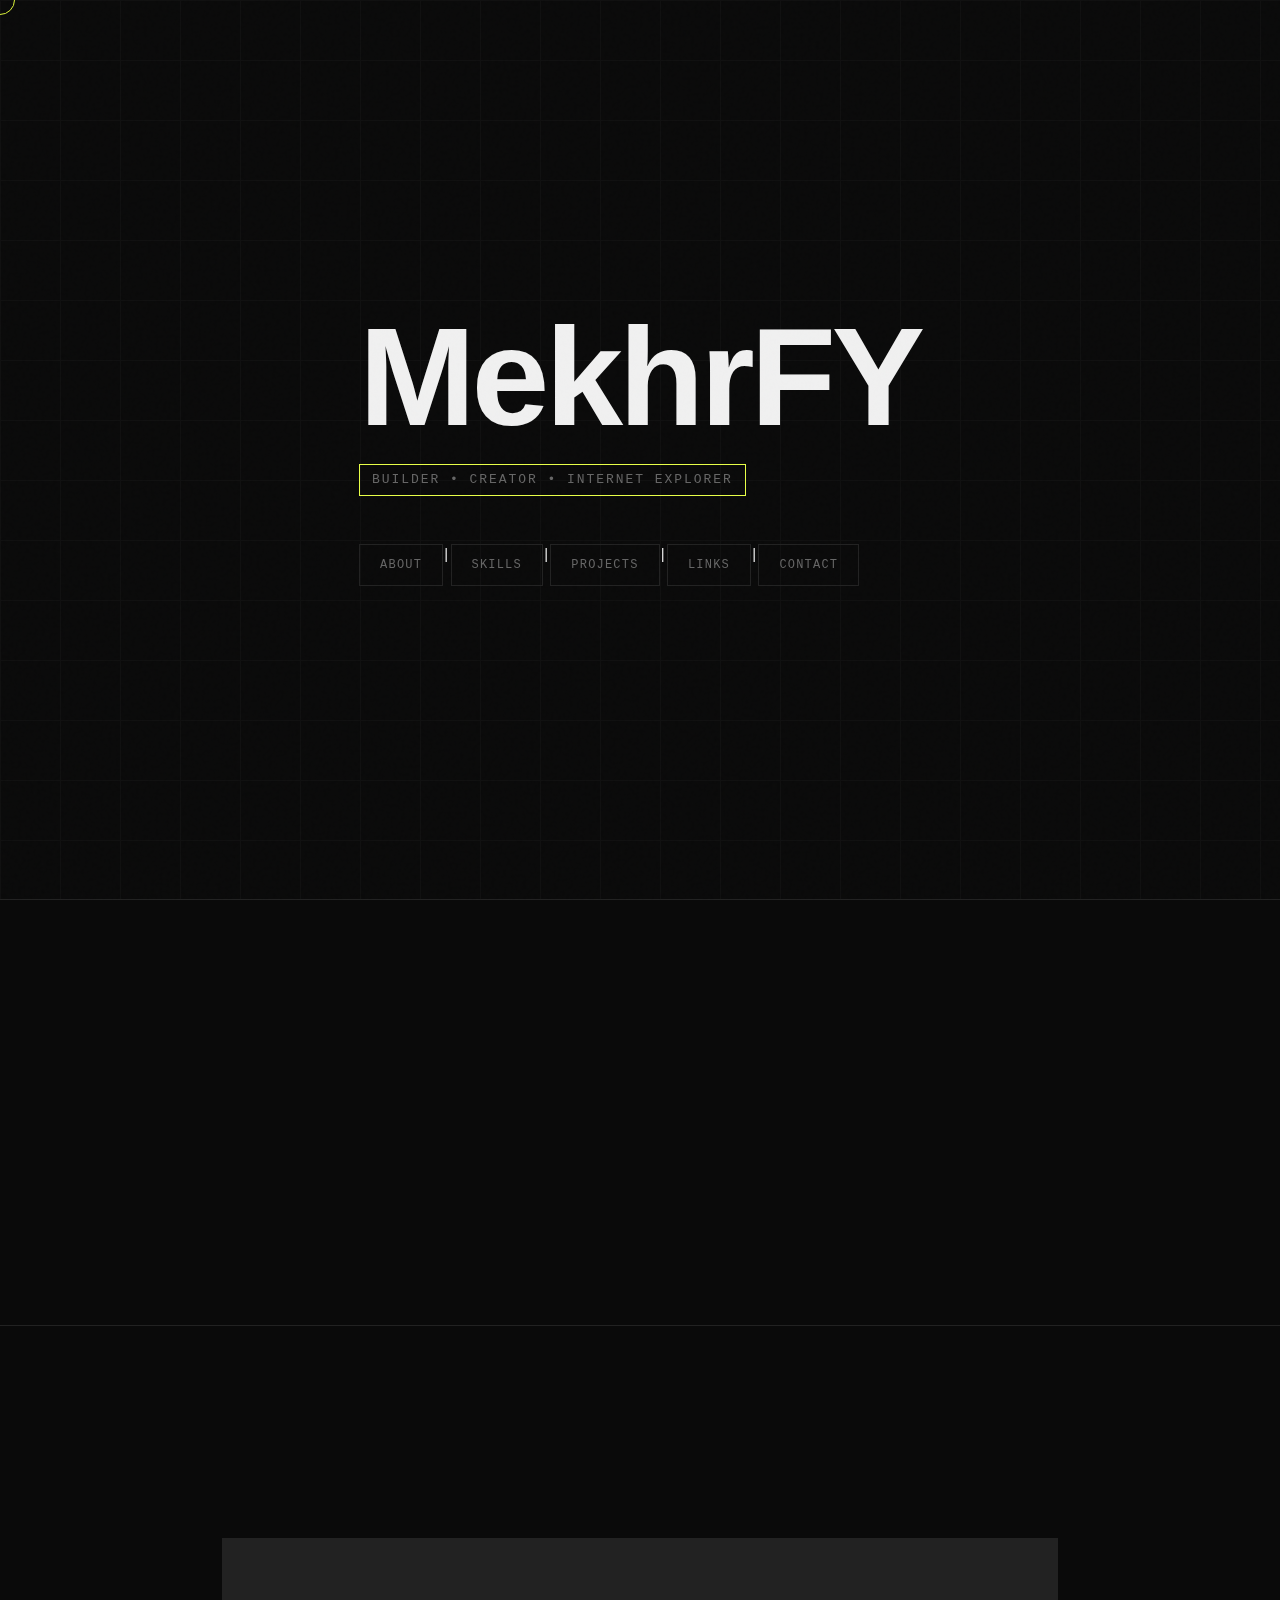
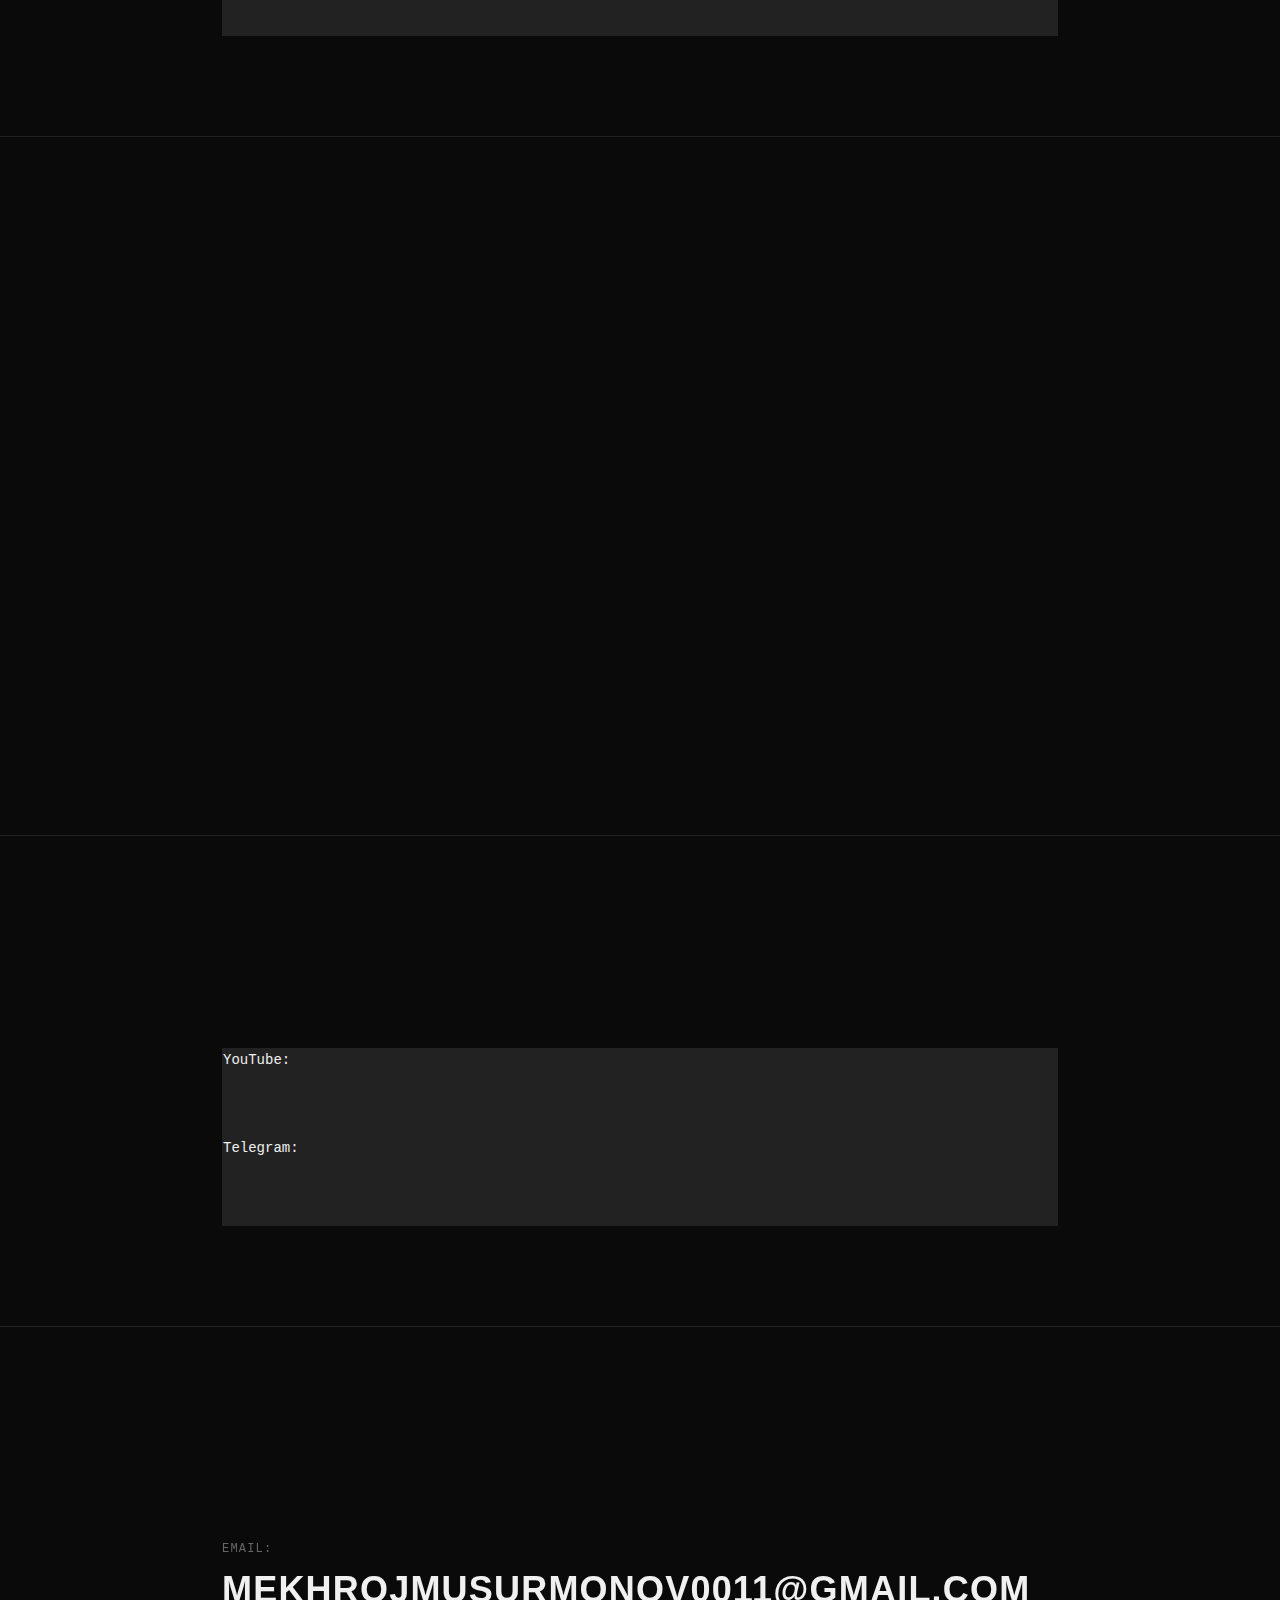
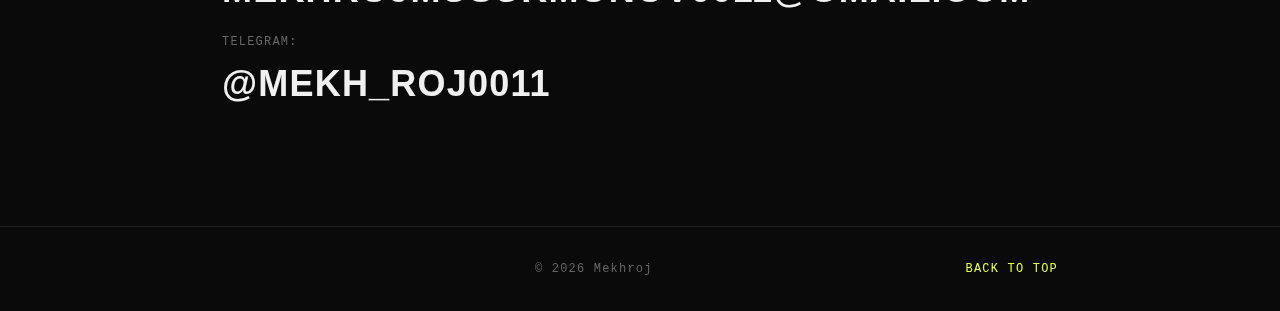
<file: index.html>
<!DOCTYPE html>
<html lang="en">
<head>
  <meta charset="UTF-8" />
  <meta name="viewport" content="width=device-width, initial-scale=1.0" />
  <title>Mekhroj</title>
  <link rel="shortcut icon" href="image.png" type="image/x-icon">

  <!-- CSS -->
  <link rel="stylesheet" href="style.css">

  <!-- JavaScript -->
  <script src="script.js" defer></script>
</head>

<body>

  <!-- HERO -->
  <header id="top">
    <h1>Mekhroj</h1>
    <p>Builder • Creator • Internet Explorer</p>
    <nav>
      <a href="#about">About</a> |
      <a href="#skills">Skills</a> |
      <a href="#projects">Projects</a> |
      <a href="#links">Links</a> |
      <a href="#contact">Contact</a>
    </nav>
  </header>

  <!-- ABOUT -->
  <section id="about">
    <h2>About Me</h2>
    <p>
      Yo, I’m Mekhroj. I like building things on the internet, experimenting with
      websites, apps, and ideas, and learning how tech works behind the scenes.
    </p>
    <p>
      I focus on clean design, simple layouts, and ideas that feel different.
    </p>
  </section>

  <!-- SKILLS -->
  <section id="skills">
    <h2>Skills & Interests</h2>
    <ul>
      <li>HTML</li>
      <li>CSS</li>
      <li>JavaScript</li>
      <li>Content creation</li>
      <li>Idea building</li>
    </ul>
  </section>

  <!-- PROJECTS -->
  <section id="projects">
    <h2>Projects</h2>

    <article>
      <h3><a href="channel.html">Personal Channel</a></h3>
      <p>
        My YouTube channel <strong>@mekh_roj0011</strong> where I post experiments,
        content, and ideas online. One video got almost 300k views!
      </p>
    </article>

    <article>
      <h3><a href="idea.html">Idea Building</a></h3>
      <p>
        Working on a new app that combines Amazon + TikTok: viral videos meet shopping
        for a fun, interactive experience.
      </p>
    </article>

    <article>
      <h3>Future Projects</h3>
      <p>Other apps and concepts I’m still cooking up 🚀</p>
    </article>
  </section>

  <!-- LINKS -->
  <section id="links">
    <h2>Links</h2>
    <ul>
      <li>
        YouTube:
        <a href="https://www.youtube.com/@mekh_roj0011" target="_blank">
          @mekh_roj0011
        </a>
      </li>

      <li>
        Telegram:
        <a href="https://t.me/@mekh_roj0011" target="_blank">
          @mekh_roj0011
        </a>
      </li>

    </ul>
  </section>

  <!-- CONTACT -->
  <section id="contact">
    <h2>Contact</h2>
    <p>
      Email:
      <a href="mail.google.com">
        mekhrojmusurmonov0011@gmail.com
      </a>
    </p>
    <p>
      Telegram:
      <a href="https://t.me/@mekh_roj0011" target="_blank">
        @mekh_roj0011
      </a>
    </p>
  </section>

  <!-- FOOTER -->
  <footer>
    <p>© 2026 Mekhroj</p>
    <p><a href="#top">Back to top</a></p>
  </footer>

</body>

</html>
</file>
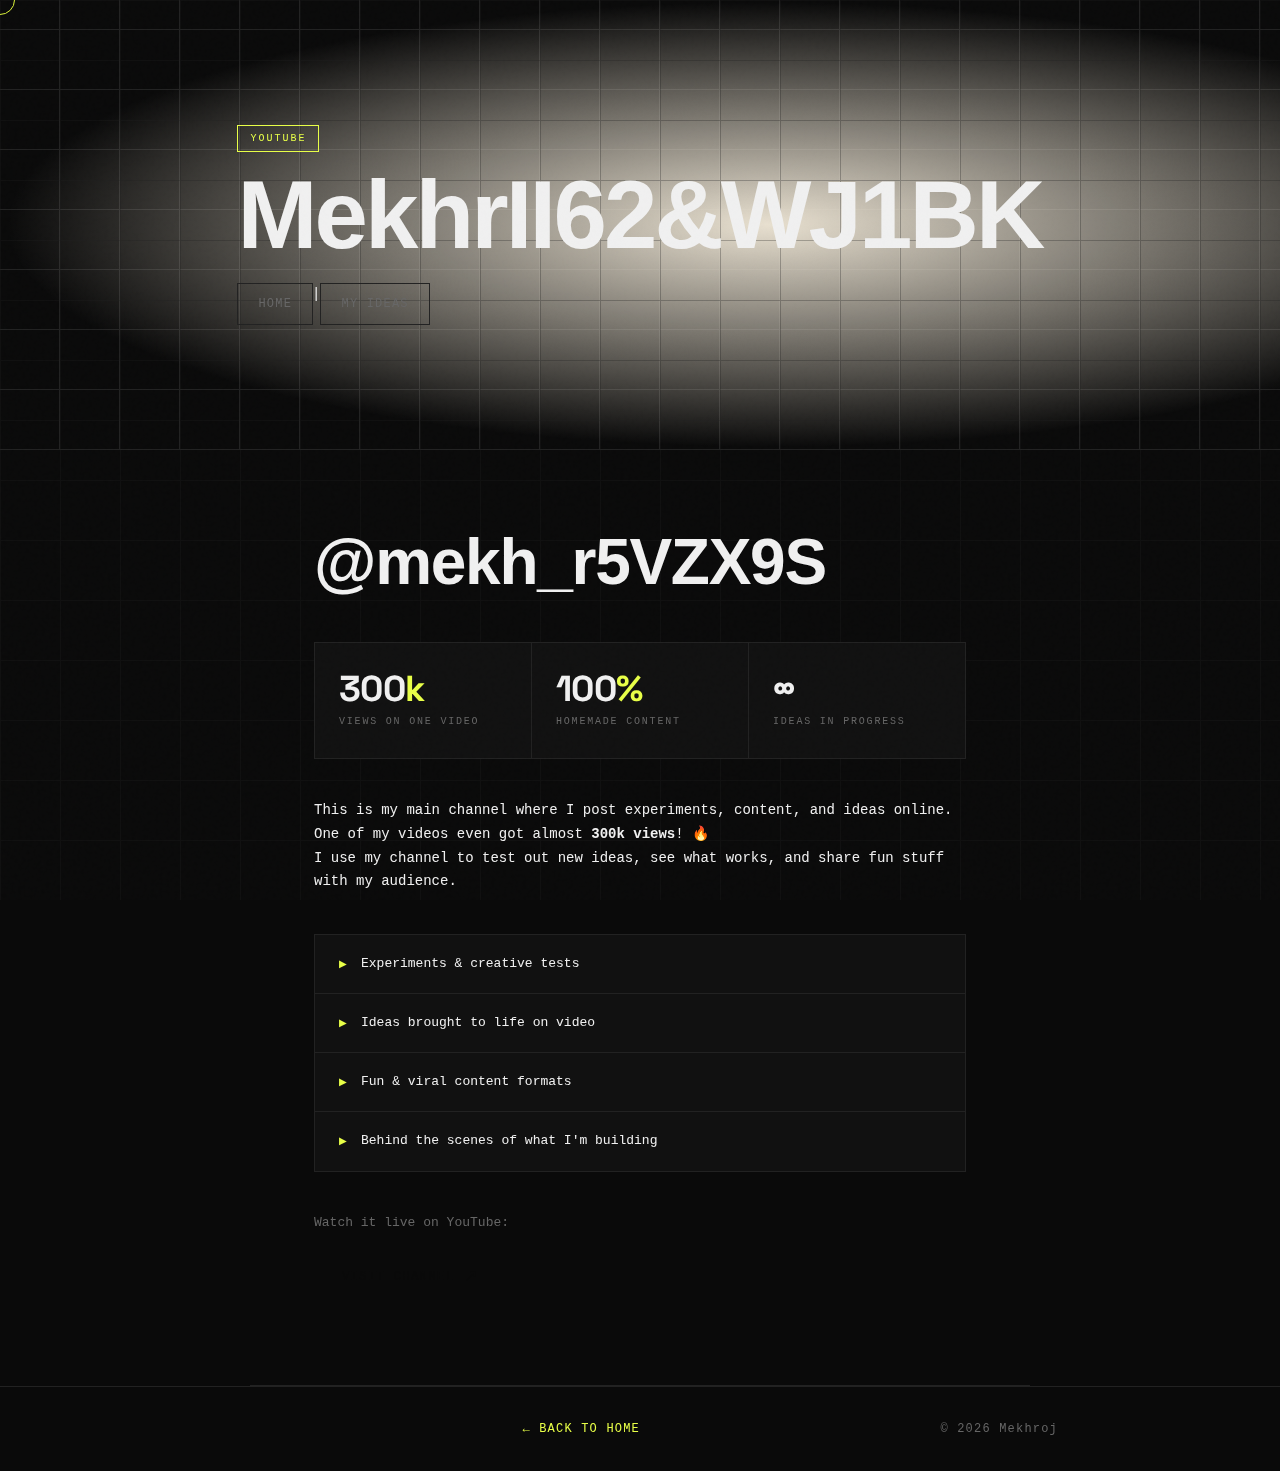
<file: channel.html>
<!DOCTYPE html>
<html lang="en">
<head>
  <meta charset="UTF-8" />
  <meta name="viewport" content="width=device-width, initial-scale=1.0" />
  <title>Mekhroj - Channel</title>

  <link rel="stylesheet" href="style.css">
  <link rel="stylesheet" href="channel.css">
  <script src="script.js" defer></script>
</head>
<body>

  <header id="top">
    <div class="page-tag">YouTube</div>
    <h1>Mekhroj Channel</h1>
    <nav>
      <a href="index.html">Home</a> |
      <a href="idea.html">My Ideas</a>
    </nav>
  </header>

  <section id="channel">
    <h2>@mekh_roj0011</h2>

    <div class="stats">
      <div class="stat">
        <div class="stat-value">300<span>k</span></div>
        <div class="stat-label">Views on one video</div>
      </div>
      <div class="stat">
        <div class="stat-value">100<span>%</span></div>
        <div class="stat-label">Homemade content</div>
      </div>
      <div class="stat">
        <div class="stat-value">∞</div>
        <div class="stat-label">Ideas in progress</div>
      </div>
    </div>

    <p>This is my main channel where I post experiments, content, and ideas online. One of my videos even got almost <strong>300k views</strong>! 🔥</p>
    <p>I use my channel to test out new ideas, see what works, and share fun stuff with my audience.</p>

    <ul class="content-list">
      <li>Experiments &amp; creative tests</li>
      <li>Ideas brought to life on video</li>
      <li>Fun &amp; viral content formats</li>
      <li>Behind the scenes of what I'm building</li>
    </ul>

    <div class="cta-wrap">
      <p>Watch it live on YouTube:</p>
      <a class="cta-btn" href="https://www.youtube.com/@mekh_roj0011" target="_blank">Visit Channel</a>
    </div>

  </section>

  <footer>
    <p><a href="index.html">← Back to Home</a></p>
    <p>© 2026 Mekhroj</p>
  </footer>

</body>
</html>
</file>
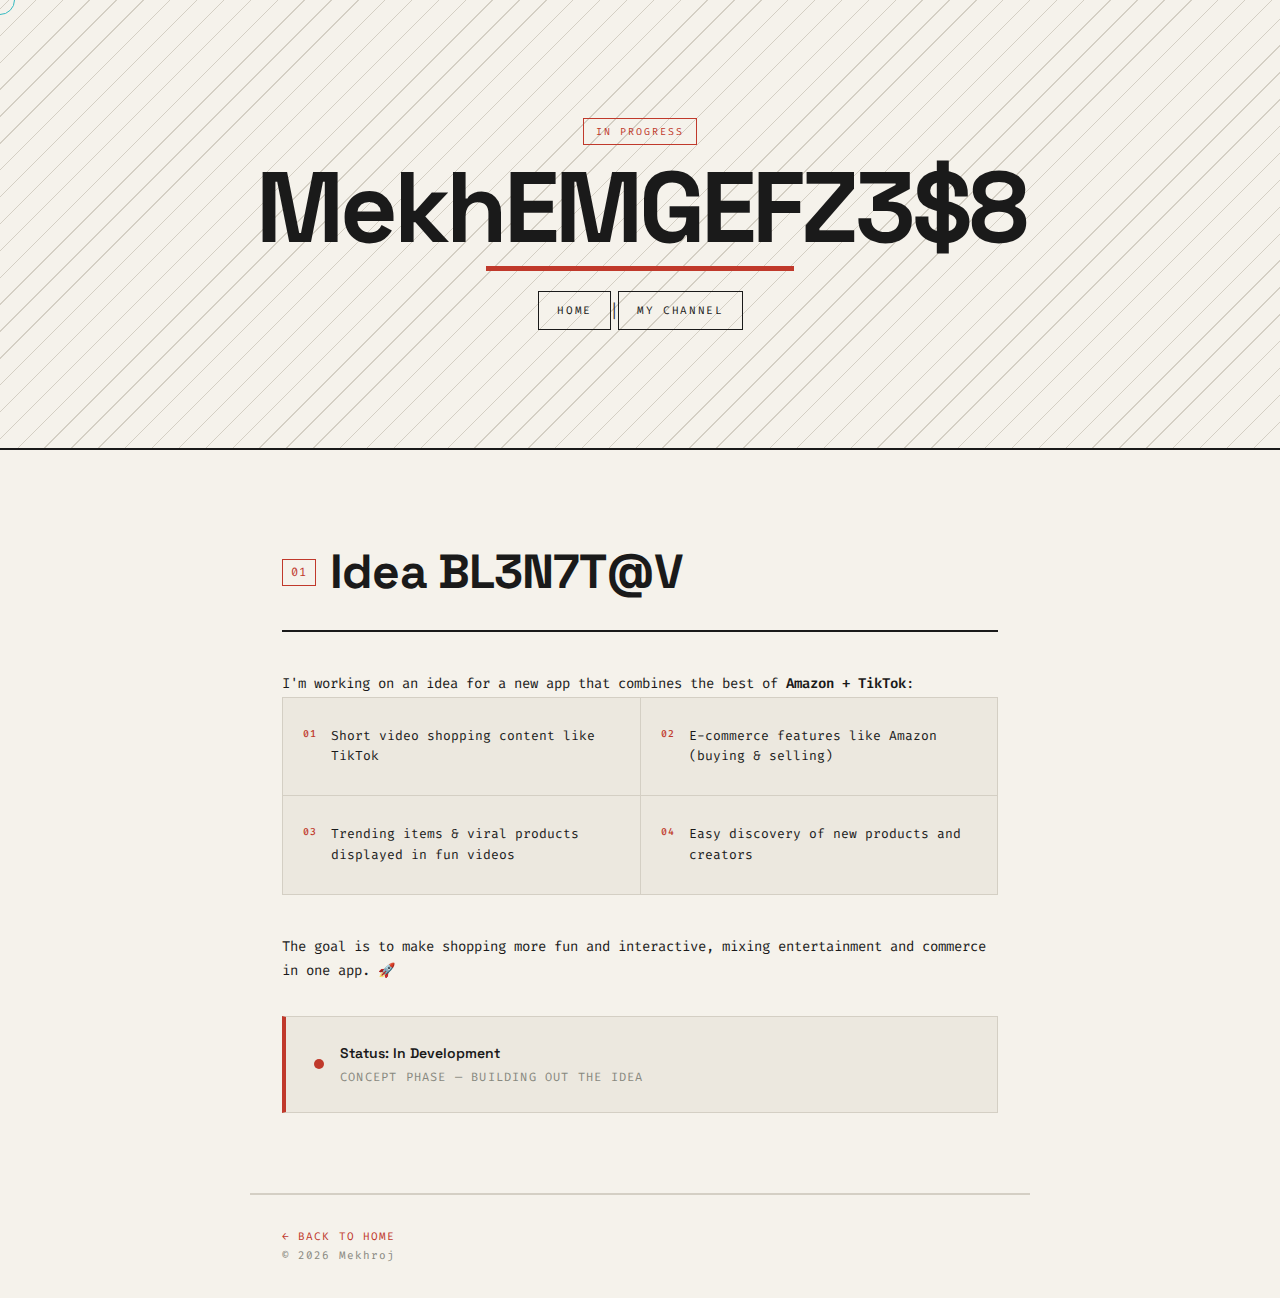
<file: idea.html>
<!DOCTYPE html>
<html lang="en">
<head>
  <meta charset="UTF-8" />
  <meta name="viewport" content="width=device-width, initial-scale=1.0" />
  <title>Mekhroj - Idea Building</title>

  <link rel="stylesheet" href="idea.css">
  <script src="script.js" defer></script>
</head>
<body>

  <header id="top">
    <div class="page-tag">In Progress</div>
    <h1>Mekhroj Ideas</h1>
    <nav>
      <a href="index.html">Home</a> |
      <a href="channel.html">My Channel</a>
    </nav>
  </header>

  <section id="ideas">
    <h2>Idea Building</h2>

    <p>I'm working on an idea for a new app that combines the best of <strong>Amazon + TikTok</strong>:</p>

    <ul>
      <li>Short video shopping content like TikTok</li>
      <li>E-commerce features like Amazon (buying &amp; selling)</li>
      <li>Trending items &amp; viral products displayed in fun videos</li>
      <li>Easy discovery of new products and creators</li>
    </ul>

    <p>The goal is to make shopping more fun and interactive, mixing entertainment and commerce in one app. 🚀</p>

    <div class="status-block">
      <div class="status-dot"></div>
      <div class="status-text">
        <strong>Status: In Development</strong>
        concept phase — building out the idea
      </div>
    </div>

  </section>

  <footer id="footer">
    <p><a href="index.html">← Back to Home</a></p>
    <p>© 2026 Mekhroj</p>
  </footer>

</body>
</html>
</file>
<file: channel.css>
@import url('https://fonts.googleapis.com/css2?family=Space+Grotesk:wght@300;400;500;600;700&family=Fira+Code:wght@300;400;500&display=swap');

header {
  min-height: 50vh;
  background:
    radial-gradient(ellipse at 60% 50%, #e8e0d0 0%, transparent 70%),
    repeating-linear-gradient(90deg, transparent, transparent 59px, var(--border) 59px, var(--border) 60px),
    repeating-linear-gradient(0deg,  transparent, transparent 59px, var(--border) 59px, var(--border) 60px);
}

header h1 { font-size: clamp(36px, 8vw, 96px); }
header h1::after { width: 50%; }

.page-tag {
  display: inline-block;
  font-family: var(--mono);
  font-size: 10px;
  letter-spacing: 0.2em;
  text-transform: uppercase;
  color: var(--accent);
  border: 1px solid var(--accent);
  padding: 4px 12px;
  margin-bottom: 20px;
}

section#channel {
  max-width: 780px;
  margin: 0 auto;
  padding: 80px 32px;
}

section#channel > p {
  font-size: 15px;
  color: #555;
  line-height: 1.85;
  margin-bottom: 20px;
  max-width: 580px;
}

section#channel strong { color: var(--ink); font-weight: 600; }

.stats {
  display: grid;
  grid-template-columns: repeat(auto-fill, minmax(180px, 1fr));
  gap: 1px;
  background: var(--border);
  border: 1px solid var(--border);
  margin: 40px 0;
}

.stat {
  background: var(--surface);
  padding: 28px 24px;
  transition: background 0.2s;
}

.stat:hover { background: var(--bg); }

.stat-value {
  font-family: 'Space Grotesk', sans-serif;
  font-size: 36px;
  font-weight: 700;
  color: var(--ink);
  letter-spacing: -0.02em;
  line-height: 1;
  margin-bottom: 6px;
}

.stat-value span { color: var(--accent); }

.stat-label {
  font-family: var(--mono);
  font-size: 10px;
  letter-spacing: 0.18em;
  text-transform: uppercase;
  color: var(--muted);
}

.content-list {
  list-style: none;
  display: flex;
  flex-direction: column;
  gap: 1px;
  background: var(--border);
  border: 1px solid var(--border);
  margin: 40px 0;
}

.content-list li {
  background: var(--surface);
  padding: 18px 24px;
  font-family: var(--mono);
  font-size: 13px;
  color: var(--ink);
  display: flex;
  align-items: center;
  gap: 14px;
  transition: background 0.15s;
}

.content-list li:hover { background: var(--bg); }

.content-list li::before {
  content: '▶';
  color: var(--accent);
  font-size: 10px;
  flex-shrink: 0;
}

.cta-wrap { margin-top: 40px; }

.cta-wrap p {
  font-size: 13px;
  color: var(--muted);
  margin-bottom: 16px;
}

.cta-btn {
  display: inline-flex;
  align-items: center;
  gap: 10px;
  background: var(--ink);
  color: var(--bg);
  font-family: var(--mono);
  font-size: 12px;
  letter-spacing: 0.12em;
  text-transform: uppercase;
  padding: 14px 28px;
  border: 2px solid var(--ink);
  transition: background 0.15s, color 0.15s, border-color 0.15s;
  text-decoration: none;
}

.cta-btn:hover {
  background: var(--accent);
  border-color: var(--accent);
  color: #fff;
}

.cta-btn::after {
  content: '↗';
  font-size: 16px;
}

footer { border-top: 1px solid var(--border); }
</file>
<file: style.css>
/* ─── VARIABLES ─── */
:root {
  --bg:      #0a0a0a;
  --surface: #111111;
  --border:  #222222;
  --accent:  #e8ff47;
  --text:    #f0f0f0;
  --muted:   #666666;
}

/* ─── RESET ─── */
*, *::before, *::after {
  box-sizing: border-box;
  margin: 0;
  padding: 0;
}

html {
  scroll-behavior: smooth;
}

/* ─── BASE ─── */
body {
  background: var(--bg);
  color: var(--text);
  font-family: 'DM Mono', monospace;
  font-size: 14px;
  line-height: 1.7;
  overflow-x: hidden;
  cursor: crosshair;
}

/* NOISE TEXTURE */
body::before {
  content: '';
  position: fixed;
  inset: 0;
  background-image: url("data:image/svg+xml,%3Csvg viewBox='0 0 256 256' xmlns='http://www.w3.org/2000/svg'%3E%3Cfilter id='noise'%3E%3CfeTurbulence type='fractalNoise' baseFrequency='0.9' numOctaves='4' stitchTiles='stitch'/%3E%3C/filter%3E%3Crect width='100%25' height='100%25' filter='url(%23noise)' opacity='0.04'/%3E%3C/svg%3E");
  pointer-events: none;
  z-index: 9999;
  opacity: 0.4;
}

/* GRID BACKGROUND */
body::after {
  content: '';
  position: fixed;
  inset: 0;
  background-image:
    linear-gradient(var(--border) 1px, transparent 1px),
    linear-gradient(90deg, var(--border) 1px, transparent 1px);
  background-size: 60px 60px;
  pointer-events: none;
  z-index: 0;
  opacity: 0.3;
}

/* SCROLLBAR */
::-webkit-scrollbar       { width: 4px; }
::-webkit-scrollbar-track { background: var(--bg); }
::-webkit-scrollbar-thumb { background: var(--accent); }

/* ─── LAYOUT ─── */
.container {
  max-width: 900px;
  margin: 0 auto;
  padding: 0 32px;
  position: relative;
  z-index: 1;
}

/* ─── HEADER / HERO ─── */
header {
  min-height: 100vh;
  display: flex;
  align-items: center;
  position: relative;
  border-bottom: 1px solid var(--border);
  overflow: hidden;
}

header .container {
  padding-top: 80px;
  padding-bottom: 80px;
}

/* Small tag above name */
header p:first-of-type,
.hero-tag {
  display: inline-block;
  font-family: 'DM Mono', monospace;
  font-size: 11px;
  letter-spacing: 0.2em;
  text-transform: uppercase;
  color: var(--accent);
  border: 1px solid var(--accent);
  padding: 4px 12px;
  margin-bottom: 32px;
  animation: fadeUp 0.6s ease both;
}

h1 {
  font-family: 'Syne', sans-serif;
  font-size: clamp(64px, 12vw, 140px);
  font-weight: 800;
  line-height: 0.9;
  letter-spacing: -0.03em;
  color: var(--text);
  margin-bottom: 24px;
  animation: fadeUp 0.6s 0.1s ease both;
}

/* Subtitle under name */
header > .container > p,
.hero-sub {
  font-family: 'DM Mono', monospace;
  font-size: 13px;
  color: var(--muted);
  letter-spacing: 0.15em;
  text-transform: uppercase;
  margin-bottom: 48px;
  animation: fadeUp 0.6s 0.2s ease both;
}

/* ─── NAV ─── */
nav {
  display: flex;
  flex-wrap: wrap;
  animation: fadeUp 0.6s 0.3s ease both;
}

nav a {
  color: var(--muted);
  text-decoration: none;
  font-family: 'DM Mono', monospace;
  font-size: 12px;
  letter-spacing: 0.1em;
  text-transform: uppercase;
  padding: 10px 20px;
  border: 1px solid var(--border);
  margin-right: -1px;
  margin-bottom: -1px;
  transition: all 0.2s;
  position: relative;
}

nav a:hover {
  color: var(--bg);
  background: var(--accent);
  border-color: var(--accent);
  z-index: 1;
}

/* ─── SECTIONS ─── */
section {
  padding: 100px 0;
  border-bottom: 1px solid var(--border);
  position: relative;
  z-index: 1;
}

/* Section label e.g. "01 — About" */
.section-label {
  font-family: 'DM Mono', monospace;
  font-size: 11px;
  letter-spacing: 0.25em;
  text-transform: uppercase;
  color: var(--accent);
  margin-bottom: 16px;
  display: flex;
  align-items: center;
  gap: 12px;
}

.section-label::after {
  content: '';
  height: 1px;
  width: 40px;
  background: var(--accent);
  display: inline-block;
}

h2 {
  font-family: 'Syne', sans-serif;
  font-size: clamp(36px, 6vw, 64px);
  font-weight: 700;
  letter-spacing: -0.02em;
  line-height: 1;
  margin-bottom: 48px;
  color: var(--text);
}

/* ─── ABOUT ─── */
#about .text-block {
  max-width: 600px;
}

#about p {
  color: #aaaaaa;
  font-size: 15px;
  line-height: 1.8;
  margin-bottom: 16px;
}

#about p strong {
  color: var(--text);
}

/* ─── SKILLS ─── */
#skills ul {
  list-style: none;
  display: grid;
  grid-template-columns: repeat(auto-fill, minmax(160px, 1fr));
  gap: 1px;
  background: var(--border);
  border: 1px solid var(--border);
}

#skills li {
  background: var(--bg);
  padding: 24px 20px;
  font-family: 'Syne', sans-serif;
  font-size: 14px;
  font-weight: 600;
  color: var(--muted);
  transition: all 0.2s;
  display: flex;
  align-items: center;
  gap: 10px;
  cursor: default;
}

#skills li::before {
  content: '';
  width: 6px;
  height: 6px;
  border-radius: 50%;
  background: var(--border);
  flex-shrink: 0;
  transition: all 0.2s;
}

#skills li:hover {
  background: var(--surface);
  color: var(--text);
}

#skills li:hover::before {
  background: var(--accent);
  box-shadow: 0 0 12px var(--accent);
}

/* ─── PROJECTS ─── */
#projects > .container > div,
.projects-list {
  display: flex;
  flex-direction: column;
  gap: 1px;
  background: var(--border);
  border: 1px solid var(--border);
}

article {
  background: var(--bg);
  padding: 32px;
  display: grid;
  grid-template-columns: 1fr auto;
  gap: 16px;
  align-items: start;
  transition: background 0.2s;
  position: relative;
  overflow: hidden;
}

article::before {
  content: '';
  position: absolute;
  left: 0;
  top: 0;
  bottom: 0;
  width: 3px;
  background: var(--border);
  transition: background 0.2s;
}

article:hover {
  background: var(--surface);
}

article:hover::before {
  background: var(--accent);
}

article h3 {
  font-family: 'Syne', sans-serif;
  font-size: 20px;
  font-weight: 700;
  color: var(--text);
  margin-bottom: 8px;
}

article p {
  color: var(--muted);
  font-size: 13px;
}

/* ─── LINKS ─── */
#links ul {
  list-style: none;
  display: flex;
  flex-direction: column;
  gap: 1px;
  background: var(--border);
  border: 1px solid var(--border);
}

#links li a {
  background: var(--bg);
  padding: 20px 28px;
  display: flex;
  align-items: center;
  justify-content: space-between;
  transition: background 0.2s;
  text-decoration: none;
  color: var(--text);
}

#links li a:hover {
  background: var(--surface);
}

/* Platform name e.g. "YouTube" */
#links li a span:first-child {
  font-family: 'DM Mono', monospace;
  font-size: 11px;
  letter-spacing: 0.15em;
  text-transform: uppercase;
  color: var(--muted);
  width: 100px;
  flex-shrink: 0;
}

/* Handle e.g. "@yourusername" */
#links li a span:nth-child(2) {
  font-family: 'Syne', sans-serif;
  font-size: 16px;
  font-weight: 600;
  flex: 1;
}

/* Arrow ↗ */
#links li a span:last-child {
  font-size: 18px;
  color: var(--muted);
  transition: all 0.2s;
}

#links li a:hover span:last-child {
  transform: translate(4px, -4px);
  color: var(--accent);
}

/* ─── CONTACT ─── */
#contact .contact-card {
  border: 1px solid var(--border);
  padding: 48px;
  background: var(--surface);
  position: relative;
  overflow: hidden;
}

#contact .contact-card::before {
  content: 'GET IN TOUCH';
  position: absolute;
  right: 32px;
  top: 50%;
  transform: translateY(-50%);
  font-family: 'Syne', sans-serif;
  font-size: 80px;
  font-weight: 800;
  color: transparent;
  -webkit-text-stroke: 1px var(--border);
  pointer-events: none;
  user-select: none;
  white-space: nowrap;
}

#contact p {
  color: var(--muted);
  font-size: 12px;
  letter-spacing: 0.1em;
  text-transform: uppercase;
  margin-bottom: 12px;
}

#contact a {
  font-family: 'Syne', sans-serif;
  font-size: clamp(20px, 4vw, 36px);
  font-weight: 700;
  color: var(--text);
  text-decoration: none;
  display: block;
  transition: color 0.2s;
}

#contact a:hover {
  color: var(--accent);
}

/* ─── FOOTER ─── */
footer {
  padding: 32px 0;
  position: relative;
  z-index: 1;
}

footer .container {
  display: flex;
  justify-content: space-between;
  align-items: center;
}

footer p {
  color: var(--muted);
  font-size: 12px;
  letter-spacing: 0.1em;
}

footer a {
  color: var(--accent);
  text-decoration: none;
  font-size: 12px;
  letter-spacing: 0.1em;
  text-transform: uppercase;
}

footer a:hover {
  text-decoration: underline;
}

/* ─── ANIMATIONS ─── */
@keyframes fadeUp {
  from { opacity: 0; transform: translateY(20px); }
  to   { opacity: 1; transform: translateY(0); }
}

@keyframes fadeIn {
  from { opacity: 0; }
  to   { opacity: 1; }
}

/* ─── SCROLL REVEAL (toggled by JS) ─── */
.reveal {
  opacity: 0;
  transform: translateY(30px);
  transition: opacity 0.7s ease, transform 0.7s ease;
}

.reveal.visible {
  opacity: 1;
  transform: translateY(0);
}

/* ─── RESPONSIVE ─── */
@media (max-width: 600px) {
  .container { padding: 0 20px; }
  nav a { padding: 8px 14px; font-size: 11px; }
  article { grid-template-columns: 1fr; }
  #contact .contact-card { padding: 28px; }
  #contact .contact-card::before { display: none; }
  footer .container { flex-direction: column; gap: 12px; text-align: center; }
}
</file>
<file: idea.css>
@import url('https://fonts.googleapis.com/css2?family=Space+Grotesk:wght@300;400;500;600;700&family=Fira+Code:wght@300;400;500&display=swap');

/* ── RESET ── */
*, *::before, *::after { box-sizing: border-box; margin: 0; padding: 0; }
html { scroll-behavior: smooth; }

/* ── VARIABLES ── */
:root {
  --bg:      #f5f2eb;
  --surface: #ece8df;
  --ink:     #1a1a1a;
  --muted:   #888880;
  --accent:  #c0392b;
  --border:  #d4cfc4;
  --serif:   'Space Grotesk', sans-serif;
  --mono:    'Fira Code', monospace;
}

/* ── BASE ── */
body {
  background: var(--bg);
  color: var(--ink);
  font-family: var(--mono);
  font-size: 14px;
  line-height: 1.75;
}

::-webkit-scrollbar       { width: 5px; }
::-webkit-scrollbar-track { background: var(--bg); }
::-webkit-scrollbar-thumb { background: var(--accent); }

a {
  color: var(--accent);
  text-decoration: none;
  border-bottom: 1px solid transparent;
  transition: border-color 0.2s, color 0.2s;
}
a:hover { border-bottom-color: var(--accent); }

/* ── HEADER ── */
header#top {
  min-height: 50vh;
  display: grid;
  place-items: center;
  text-align: center;
  border-bottom: 2px solid var(--ink);
  padding: 60px 24px;
  background:
    repeating-linear-gradient(
      -45deg,
      transparent,
      transparent 18px,
      var(--border) 18px,
      var(--border) 19px
    );
}

header#top h1 {
  font-family: var(--serif);
  font-size: clamp(40px, 9vw, 100px);
  font-weight: 700;
  letter-spacing: -0.04em;
  line-height: 0.85;
  color: var(--ink);
  margin-bottom: 20px;
}

header#top h1::after {
  content: '';
  display: block;
  height: 5px;
  width: 40%;
  background: var(--accent);
  margin: 16px auto 0;
}

.page-tag {
  display: inline-block;
  font-family: var(--mono);
  font-size: 10px;
  letter-spacing: 0.2em;
  text-transform: uppercase;
  color: var(--accent);
  border: 1px solid var(--accent);
  padding: 4px 12px;
  margin-bottom: 20px;
}

/* ── NAV ── */
nav {
  display: flex;
  justify-content: center;
  align-items: center;
  flex-wrap: wrap;
}

nav > *:not(a) { display: none; }

nav a {
  font-family: var(--mono);
  font-size: 11px;
  letter-spacing: 0.15em;
  text-transform: uppercase;
  color: var(--ink);
  border: 1px solid var(--ink);
  padding: 9px 18px;
  margin-right: -1px;
  background: transparent;
  transition: background 0.15s, color 0.15s;
}

nav a:hover {
  background: var(--ink);
  color: var(--bg);
  border-bottom-color: var(--ink);
}

/* ── H2 ── */
body {
  counter-reset: section; /* reset counter once */
}

h2 {
  font-family: var(--serif);
  font-size: clamp(28px, 5vw, 48px);
  font-weight: 700;
  letter-spacing: -0.02em;
  color: var(--ink);
  margin-bottom: 40px;
  padding-bottom: 16px;
  border-bottom: 2px solid var(--ink);
  display: flex;
  align-items: center;
  gap: 14px;
}

h2::before {
  counter-increment: section;
  content: counter(section, decimal-leading-zero);
  font-family: var(--mono);
  font-size: 12px;
  font-weight: 400;
  color: var(--accent);
  letter-spacing: 0.1em;
  border: 1px solid var(--accent);
  padding: 2px 8px;
  flex-shrink: 0;
}

/* ── IDEAS SECTION ── */
section#ideas {
  max-width: 780px;
  margin: 0 auto;
  padding: 80px 32px;
  border-bottom: 1px solid var(--border);
}

section#ideas > p {
  font-size: 15px;
  color: #555;
  line-height: 1.85;
  margin-bottom: 32px;
  max-width: 580px;
}

section#ideas strong,
section#ideas p b {
  color: var(--ink);
  font-weight: 600;
}

/* ── FEATURE CARDS ── */
section#ideas ul {
  list-style: none;
  display: grid;
  grid-template-columns: repeat(auto-fill, minmax(260px, 1fr));
  gap: 1px;
  background: var(--border);
  border: 1px solid var(--border);
  margin-bottom: 40px;
}

section#ideas li {
  background: var(--surface);
  padding: 28px 24px 28px 48px;
  font-family: var(--mono);
  font-size: 13px;
  color: var(--ink);
  line-height: 1.6;
  transition: background 0.2s;
  position: relative;
}

section#ideas li:hover { background: var(--bg); }

section#ideas li:nth-child(1)::before { content: '01'; }
section#ideas li:nth-child(2)::before { content: '02'; }
section#ideas li:nth-child(3)::before { content: '03'; }
section#ideas li:nth-child(4)::before { content: '04'; }

section#ideas li::before {
  position: absolute;
  left: 20px;
  top: 28px;
  font-family: var(--mono);
  font-size: 10px;
  color: var(--accent);
  letter-spacing: 0.1em;
  font-weight: 500;
}

/* ── STATUS BLOCK ── */
.status-block {
  border: 1px solid var(--border);
  border-left: 4px solid var(--accent);
  padding: 24px 28px;
  background: var(--surface);
  display: flex;
  align-items: center;
  gap: 16px;
  margin-top: 32px;
}

.status-dot {
  width: 10px;
  height: 10px;
  border-radius: 50%;
  background: var(--accent);
  flex-shrink: 0;
  animation: pulse 1.8s ease-in-out infinite;
}

@keyframes pulse {
  0%, 100% { opacity: 1; transform: scale(1); }
  50%       { opacity: 0.4; transform: scale(0.7); }
}

.status-text {
  font-family: var(--mono);
  font-size: 12px;
  letter-spacing: 0.1em;
  text-transform: uppercase;
  color: var(--muted);
}

.status-text strong {
  color: var(--ink);
  display: block;
  font-size: 14px;
  margin-bottom: 2px;
  letter-spacing: 0;
  text-transform: none;
  font-family: 'Space Grotesk', sans-serif;
  font-weight: 600;
}

/* ── FOOTER ── */
footer#footer {
  max-width: 780px;
  margin: 0 auto;
  padding: 32px;
  display: flex;
  justify-content: space-between;
  align-items: center;
  border-top: 1px solid var(--border);
}

footer#footer p {
  font-family: var(--mono);
  font-size: 11px;
  color: var(--muted);
  letter-spacing: 0.1em;
}

footer#footer a {
  color: var(--accent);
  font-size: 11px;
  letter-spacing: 0.1em;
  text-transform: uppercase;
  border-bottom: none;
}

footer#footer a:hover { border-bottom: 1px solid var(--accent); }

/* ── RESPONSIVE ── */
@media (max-width: 600px) {
  section#ideas { padding: 56px 20px; }
  nav a { padding: 8px 12px; font-size: 10px; }
  footer#footer { flex-direction: column; gap: 10px; text-align: center; }
}
</file>
